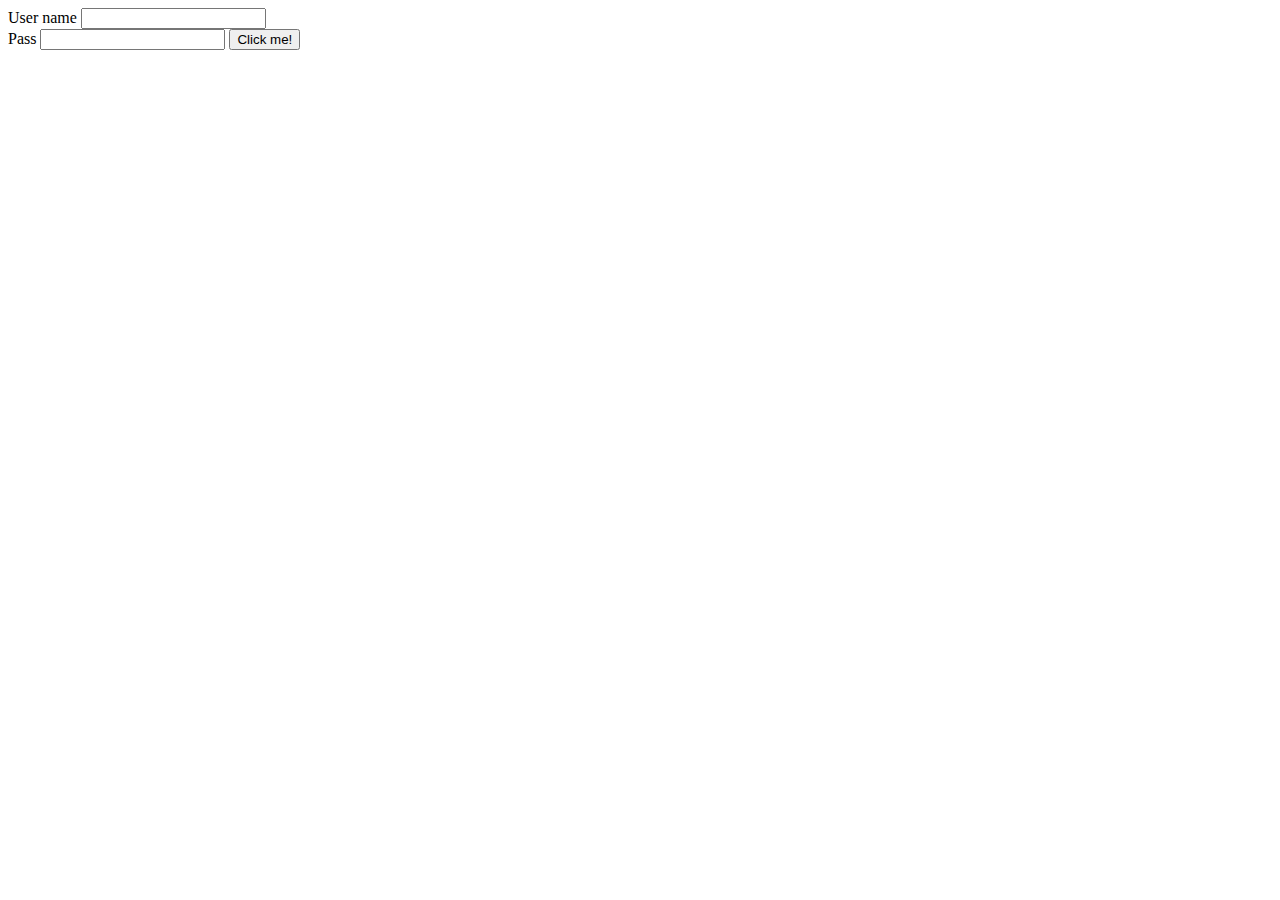
<file: WebSiteForm/Regis.html>
﻿<!DOCTYPE html>
<html>
<head>
    <meta charset="utf-8" />
    <title></title>
    <script src="https://code.jquery.com/jquery-3.3.1.min.js"
            integrity="sha256-FgpCb/KJQlLNfOu91ta32o/NMZxltwRo8QtmkMRdAu8="
            crossorigin="anonymous">

    </script>
</head>
<body>

    <script>
        function GetResult() {
            var username = $("#name");
            var pass = $("#pass");
            $.post("/Registration/GetData.aspx", { "TenDN": username, "MatKhau": pass }, function (data) {
                $("#result").html(data);
            });
        }
    </script>
    <label>User name</label>
    <input value="" id="name" />
    <br />
    <label>Pass</label>
    <input value="" id="pass" />
    <button value="Click me!" onclick="GetResult()">Click me!</button>
    <div id="result">
    </div>


</body>
</html>
</file>
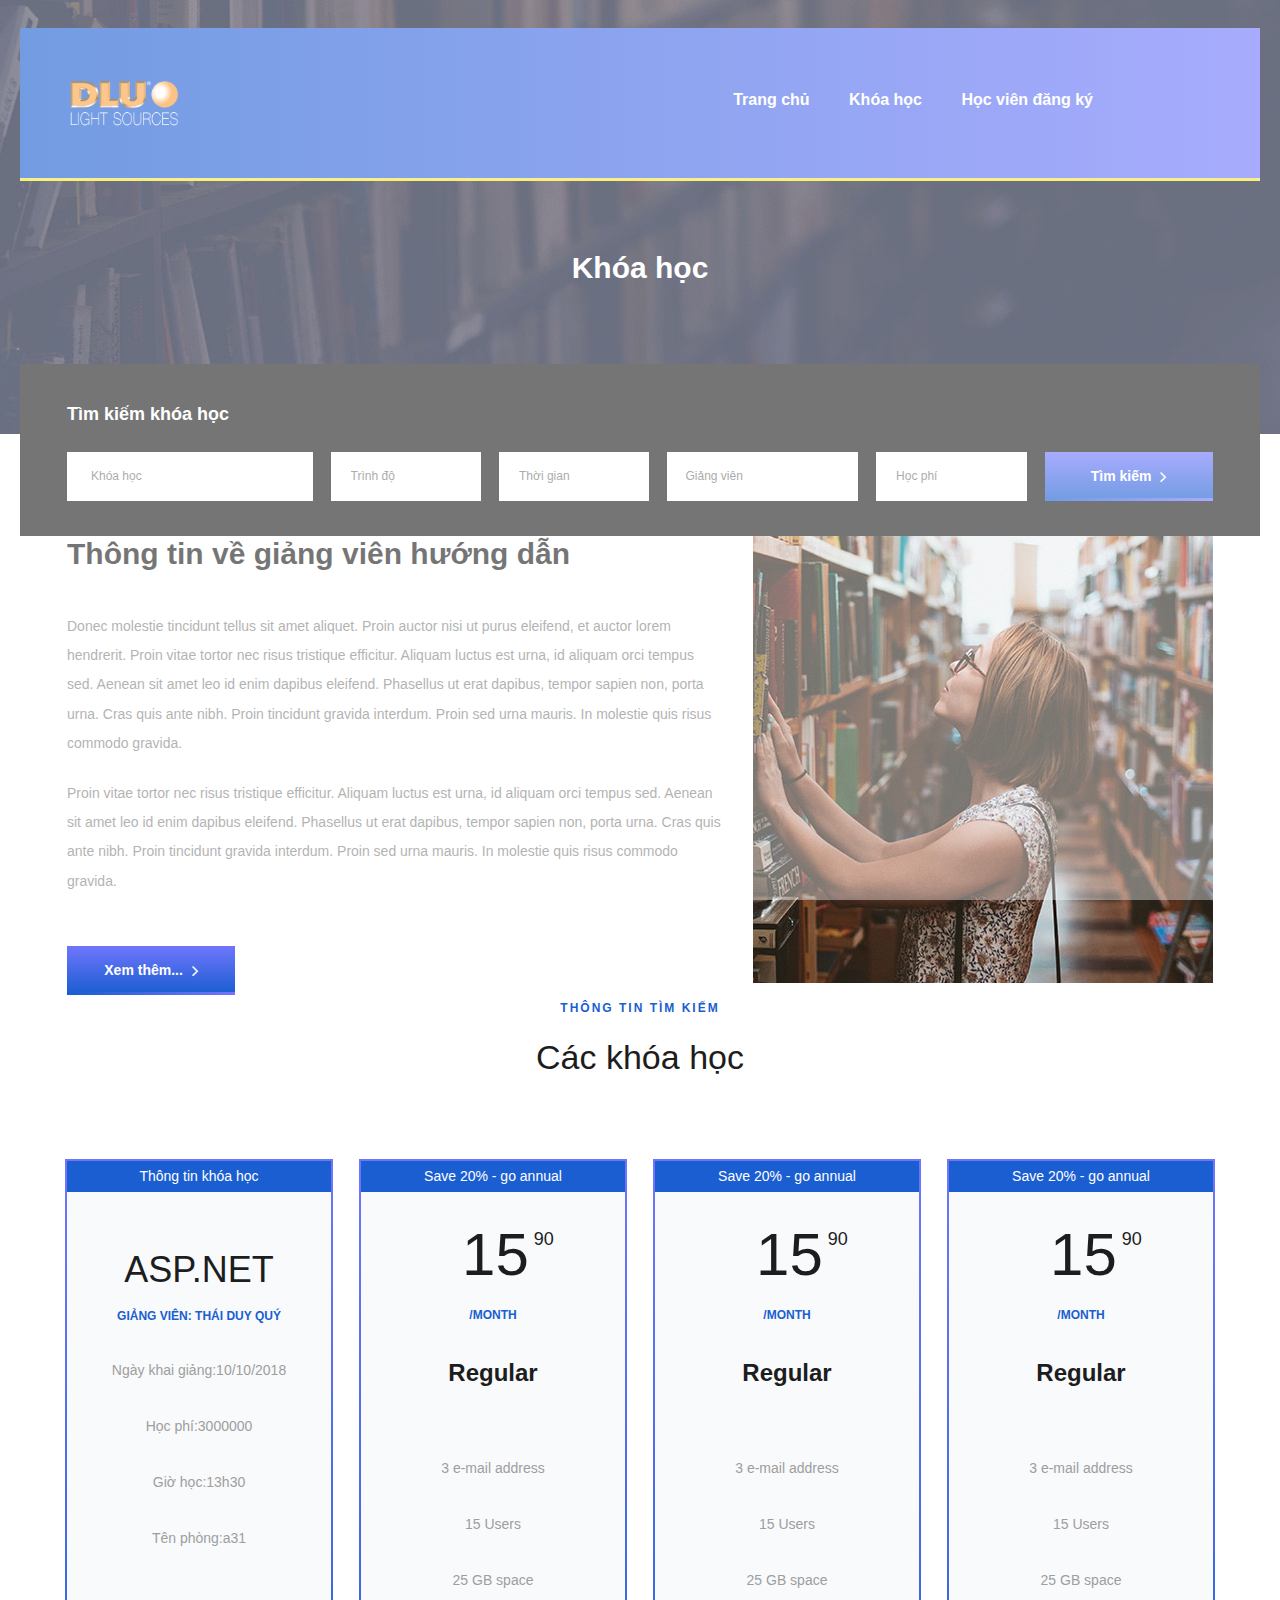
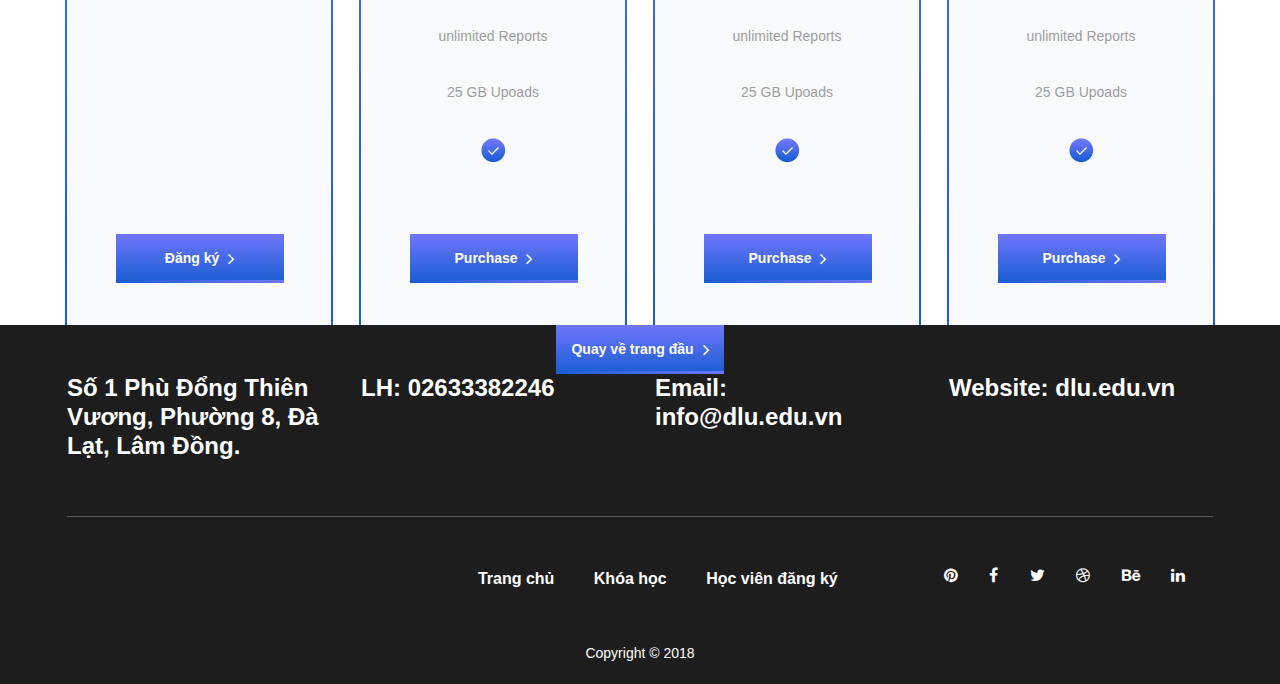
<file: WebSiteForm/Course/about.html>
﻿<!DOCTYPE html>
<html lang="en">
<head>
	<title>Đăng ký khóa học</title>
	<meta charset="UTF-8">
	<meta name="description" content="Academica Learning Page Template">
	<meta name="keywords" content="academica, unica, creative, html">
	<meta name="viewport" content="width=device-width, initial-scale=1.0">
	<!-- Favicon -->   
	<link href="img/favicon.ico" rel="shortcut icon"/>

	<!-- Google Fonts -->
	<link href="https://fonts.googleapis.com/css?family=Raleway:400,400i,500,500i,600,600i,700,700i,800" rel="stylesheet">

	<!-- Stylesheets -->
	<link rel="stylesheet" href="css/bootstrap.min.css"/>
	<link rel="stylesheet" href="css/font-awesome.min.css"/>
	<link rel="stylesheet" href="css/flaticon.css"/>
	<link rel="stylesheet" href="css/owl.carousel.css"/>
	<link rel="stylesheet" href="css/style.css"/>


	<!--[if lt IE 9]>
	  <script src="https://oss.maxcdn.com/html5shiv/3.7.2/html5shiv.min.js"></script>
	  <script src="https://oss.maxcdn.com/respond/1.4.2/respond.min.js"></script>
	<![endif]-->

</head>
<body>
	<!-- Page Preloder -->
	<div id="preloder">
		<div class="loader"></div>
	</div>
	
	<!-- Header section -->
	<header class="header-section">
		<div class="header-warp">
			<div class="container">
				<a href="#" class="site-logo">
					<img style="max-width:10%" src="img/logodlu.png" alt="">
				</a>
				<div class="user-panel">
					<!--<a href="#">Login</a><span>/</span><a href="">Register</a>-->
				</div>
				<div class="nav-switch">
					<i class="fa fa-bars"></i>
				</div>
				<ul class="main-menu">
					<li><a href="index.html">Trang chủ</a></li>
					<li><a href="about.html">Khóa học</a></li>
					<li><a href="courses.html">Học viên đăng ký</a></li>
					<!--<li><a href="blog.html">News</a></li>
					<li><a href="contact.html">Contact</a></li>-->
				</ul>
			</div>
		</div>
	</header>
	<!-- Header section end -->


	<!-- Page top section -->
	<section class="page-top-section set-bg" data-setbg="img/page-top-bg.jpg">
		<div class="container text-white">
			<h3>Khóa học</h3>
		</div>
	</section>
	<!--  Page top end -->


	<!-- Search section -->
	<section class="multi-search-section">
		<div class="msf-warp">
			<div class="container">
				<h5>Tìm kiếm khóa học</h5>
				<form class="multi-search-form">
					<input type="text" placeholder="Khóa học">
					<input type="text" placeholder="Trình độ">
					<input type="text" placeholder="Thời gian">
					<input type="text" placeholder="Giảng viên">
					<input type="text" placeholder="Học phí">
					<button class="site-btn">Tìm kiếm <i class="fa fa-angle-right"></i></button>
				</form>
			</div>
		</div>
	</section>
	<!-- Search section end -->


	<!-- About section -->
	<section class="about-section spad">
		<div class="container">
			<div class="row">
				<div class="col-lg-7 about-text">
					<h3>Thông tin về giảng viên hướng dẫn</h3>
					<p>Donec molestie tincidunt tellus sit amet aliquet. Proin auctor nisi ut purus eleifend, et auctor lorem hendrerit. Proin vitae tortor nec risus tristique efficitur. Aliquam luctus est urna, id aliquam orci tempus sed. Aenean sit amet leo id enim dapibus eleifend. Phasellus ut erat dapibus, tempor sapien non, porta urna. Cras quis ante nibh. Proin tincidunt gravida interdum. Proin sed urna mauris. In molestie quis risus commodo gravida.</p> 
					<p>Proin vitae tortor nec risus tristique efficitur. Aliquam luctus est urna, id aliquam orci tempus sed. Aenean sit amet leo id enim dapibus eleifend. Phasellus ut erat dapibus, tempor sapien non, porta urna. Cras quis ante nibh. Proin tincidunt gravida interdum. Proin sed urna mauris. In molestie quis risus commodo gravida. </p>
					<a href="#" class="site-btn">Xem thêm... <i class="fa fa-angle-right"></i></a>
				</div>
				<div class="col-lg-5">
					<figure class="pt-lg-0 pt-5">
						<img src="img/about.jpg" alt="">
					</figure>
				</div>
			</div>
		</div>
	</section>
	<!-- About section end -->


	<!-- Progress section -->
	<!--<section class="Progress-section spad set-bg" data-setbg="img/progress-bg.jpg">
		<div class="container">
			<div class="row text-white">
				<div class="col-lg-3 col-md-6 cp-item">
					<div class="circle-progress" data-cpid="id-1" data-cpvalue="75"></div>
					<h3>New Students</h3>
					<p>Etiam nec odio vestibulum est.</p>
				</div>
				<div class="col-lg-3 col-md-6 cp-item">
					<div class="circle-progress" data-cpid="id-2" data-cpvalue="83"></div>
					<h3>NEw Teachers</h3>
					<p>Odio vestibulum est mattis.</p>
				</div>
				<div class="col-lg-3 col-md-6 cp-item">
					<div class="circle-progress" data-cpid="id-3" data-cpvalue="25"></div>
					<h3>Creativity</h3>
					<p>Vestibulum est mattis effic.</p>
				</div>
				<div class="col-lg-3 col-md-6 cp-item">
					<div class="circle-progress" data-cpid="id-4" data-cpvalue="95"></div>
					<h3>Prestige</h3>
					<p>Vestibulum est mattis effic.</p>
				</div>
			</div>
		</div>
	</section>-->
	<!-- Progress section end -->


	<!-- Pricing section -->
	<section class="pricing-section spad">
		<div class="container">
			<div class="sec-title text-center">
				<span>Thông tin tìm kiếm</span>
				<h2>Các khóa học</h2>
			</div>
			<!-- pricing switch -->
			<div class="pricing-switch-warp">
				<!--<div class="pricing-switch">
					<div class="ps-month">Không miễn giảm học phí</div>
					<div class="main-switch"></div>
					<div class="ps-annual">Miễn giảm học phí</div>
				</div>-->
			</div>
			<!-- Monthly pricing charts -->
			<div class="mp-chart">
				<div class="row">
					<!--<div class="col-lg-3 col-md-6">
		<div class="pricing-chart">
			<h2>Free</h2>
			<span>Forever</span>
			<h4>Begginer</h4>
			<ul>
				<li>1 e-mail address</li>
				<li>10 Users</li>
				<li>25 GB space</li>
				<li>unlimited Reports</li>
				<li>25 GB Upoads</li>
			</ul>
			<a href="#" class="site-btn">Purchase <i class="fa fa-angle-right"></i></a>
		</div>
	</div>-->
					<div class="col-lg-3 col-md-6">
						<div class="pricing-chart pc-populer">
							<div class="offer-info">Thông tin khóa học</div>
							<h2>ASP.Net</h2>
							<span>Giảng viên: Thái Duy Quý</span>
							<!--<h4>Regular</h4>-->
							<ul>
								<li>Ngày khai giảng:10/10/2018</li>
								<li>Học phí:3000000</li>
								<li>Giờ học:13h30</li>
								<li>Tên phòng:a31</li>
								<li></li>
								<li>
									<!--<img src="img/icons/check.png" alt="">-->
								</li>
							</ul>
							<a href="#" class="site-btn">Đăng ký <i class="fa fa-angle-right"></i></a>
						</div>
					</div>
					<div class="col-lg-3 col-md-6">
						<div class="pricing-chart pc-populer">
							<div class="offer-info">Save 20% - go annual</div>
							<h3>15<sup>90</sup></h3>
							<span>/month</span>
							<h4>Regular</h4>
							<ul>
								<li>3 e-mail address</li>
								<li>15 Users</li>
								<li>25 GB space</li>
								<li>unlimited Reports</li>
								<li>25 GB Upoads</li>
								<li>
									<img src="img/icons/check.png" alt="">
								</li>
							</ul>
							<a href="#" class="site-btn">Purchase <i class="fa fa-angle-right"></i></a>
						</div>
					</div>
					<div class="col-lg-3 col-md-6">
						<div class="pricing-chart pc-populer">
							<div class="offer-info">Save 20% - go annual</div>
							<h3>15<sup>90</sup></h3>
							<span>/month</span>
							<h4>Regular</h4>
							<ul>
								<li>3 e-mail address</li>
								<li>15 Users</li>
								<li>25 GB space</li>
								<li>unlimited Reports</li>
								<li>25 GB Upoads</li>
								<li>
									<img src="img/icons/check.png" alt="">
								</li>
							</ul>
							<a href="#" class="site-btn">Purchase <i class="fa fa-angle-right"></i></a>
						</div>
					</div>
					<div class="col-lg-3 col-md-6">
						<div class="pricing-chart pc-populer">
							<div class="offer-info">Save 20% - go annual</div>
							<h3>15<sup>90</sup></h3>
							<span>/month</span>
							<h4>Regular</h4>
							<ul>
								<li>3 e-mail address</li>
								<li>15 Users</li>
								<li>25 GB space</li>
								<li>unlimited Reports</li>
								<li>25 GB Upoads</li>
								<li>
									<img src="img/icons/check.png" alt="">
								</li>
							</ul>
							<a href="#" class="site-btn">Purchase <i class="fa fa-angle-right"></i></a>
						</div>
					</div>

				</div>
			</div>
			<!-- Annual pricing charts -->
		</div>
	</section>
	<!-- Pricing section end -->


	<!-- Footer section -->
	<footer class="footer-section spad pb-0">
		<div class="container">
			<div class="text-center">
				<a href="#" class="site-btn">Quay về trang đầu <i class="fa fa-angle-right"></i></a>
			</div>
			<div class="row text-white spad">
				<div class="col-lg-3 col-sm-6 footer-widget">
					<h4>Số 1 Phù Đổng Thiên Vương, Phường 8, Đà Lạt, Lâm Đồng.</h4>
					
				</div>
				<div class="col-lg-3 col-sm-6 footer-widget">
					<h4>LH: 02633382246</h4>
					
				</div>

				<div class="col-lg-3 col-sm-6 footer-widget">
					<h4>Email: info@dlu.edu.vn</h4>
					
				</div>
				<div class="col-lg-3 col-sm-6 footer-widget">
					<h4>Website: dlu.edu.vn</h4>
					
				</div>
			</div>
			<div class="footer-bottom">

				<div class="social">
					<a href=""><i class="fa fa-pinterest"></i></a>
					<a href=""><i class="fa fa-facebook"></i></a>
					<a href=""><i class="fa fa-twitter"></i></a>
					<a href=""><i class="fa fa-dribbble"></i></a>
					<a href=""><i class="fa fa-behance"></i></a>
					<a href=""><i class="fa fa-linkedin"></i></a>
					<a href=""></a>
				</div>
				<ul class="footer-menu">
					<li><a href="#">Trang chủ</a></li>
					<li><a href="#">Khóa học</a></li>
					<li><a href="#">Học viên đăng ký</a></li>
					
				</ul>
				
			</div>

			<div class="row">
				<div class="col-12">
					<p class="text-white  text-center">
						<!-- Link back to Colorlib can't be removed. Template is licensed under CC BY 3.0. -->
						Copyright &copy; 2018
					
						<!-- Link back to Colorlib can't be removed. Template is licensed under CC BY 3.0. -->
					</p>
				</div>

			</div>
		</div>



	</footer>
	<!-- Footer section end -->


	<!--====== Javascripts & Jquery ======-->
	<script src="js/jquery-3.2.1.min.js"></script>
	<script src="js/bootstrap.min.js"></script>
	<script src="js/owl.carousel.min.js"></script>
	<script src="js/circle-progress.min.js"></script>
	<script src="js/main.js"></script>


</body>
</html>
</file>
<file: WebSiteForm/Course/css/flaticon.css>
/*
  	Flaticon icon font: Flaticon
  	Creation date: 08/02/2017 09:36
  	*/

@font-face {
  font-family: "Flaticon";
  src: url("../icon-fonts/Flaticon.eot");
  src: url("../icon-fonts/Flaticon.eot?#iefix") format("embedded-opentype"),
       url("../icon-fonts/Flaticon.woff") format("woff"),
       url("../icon-fonts/Flaticon.ttf") format("truetype"),
       url("../icon-fonts/Flaticon.svg#Flaticon") format("svg");
  font-weight: normal;
  font-style: normal;
}

@media screen and (-webkit-min-device-pixel-ratio:0) {
  @font-face {
    font-family: "Flaticon";
    src: url("./Flaticon.svg#Flaticon") format("svg");
  }
}

[class^="flaticon-"]:before, [class*=" flaticon-"]:before,
[class^="flaticon-"]:after, [class*=" flaticon-"]:after {   
  font-family: Flaticon;
  font-style: normal;
}

.flaticon-apple:before { content: "\f100"; }
.flaticon-audio:before { content: "\f101"; }
.flaticon-audiobook:before { content: "\f102"; }
.flaticon-audiobook-1:before { content: "\f103"; }
.flaticon-book:before { content: "\f104"; }
.flaticon-bookmark:before { content: "\f105"; }
.flaticon-browser:before { content: "\f106"; }
.flaticon-browser-1:before { content: "\f107"; }
.flaticon-browser-2:before { content: "\f108"; }
.flaticon-calculator:before { content: "\f109"; }
.flaticon-certificate:before { content: "\f10a"; }
.flaticon-chat:before { content: "\f10b"; }
.flaticon-chemistry:before { content: "\f10c"; }
.flaticon-chip:before { content: "\f10d"; }
.flaticon-cloud:before { content: "\f10e"; }
.flaticon-cloud-computing:before { content: "\f10f"; }
.flaticon-code:before { content: "\f110"; }
.flaticon-crm:before { content: "\f111"; }
.flaticon-design:before { content: "\f112"; }
.flaticon-desk:before { content: "\f113"; }
.flaticon-desktop:before { content: "\f114"; }
.flaticon-doc:before { content: "\f115"; }
.flaticon-document:before { content: "\f116"; }
.flaticon-earth-globe:before { content: "\f117"; }
.flaticon-ebook:before { content: "\f118"; }
.flaticon-ebook-1:before { content: "\f119"; }
.flaticon-ebook-2:before { content: "\f11a"; }
.flaticon-ebook-3:before { content: "\f11b"; }
.flaticon-ereader:before { content: "\f11c"; }
.flaticon-exam:before { content: "\f11d"; }
.flaticon-folder:before { content: "\f11e"; }
.flaticon-folder-1:before { content: "\f11f"; }
.flaticon-geography:before { content: "\f120"; }
.flaticon-google-glasses:before { content: "\f121"; }
.flaticon-homework:before { content: "\f122"; }
.flaticon-idea:before { content: "\f123"; }
.flaticon-image:before { content: "\f124"; }
.flaticon-information:before { content: "\f125"; }
.flaticon-keyboard:before { content: "\f126"; }
.flaticon-laptop:before { content: "\f127"; }
.flaticon-learning:before { content: "\f128"; }
.flaticon-learning-1:before { content: "\f129"; }
.flaticon-learning-2:before { content: "\f12a"; }
.flaticon-lecture:before { content: "\f12b"; }
.flaticon-library:before { content: "\f12c"; }
.flaticon-listening:before { content: "\f12d"; }
.flaticon-login:before { content: "\f12e"; }
.flaticon-medal:before { content: "\f12f"; }
.flaticon-mkv:before { content: "\f130"; }
.flaticon-mortarboard:before { content: "\f131"; }
.flaticon-mouse:before { content: "\f132"; }
.flaticon-mp3:before { content: "\f133"; }
.flaticon-notes:before { content: "\f134"; }
.flaticon-open-book:before { content: "\f135"; }
.flaticon-pdf:before { content: "\f136"; }
.flaticon-pendrive:before { content: "\f137"; }
.flaticon-placeholder:before { content: "\f138"; }
.flaticon-professor:before { content: "\f139"; }
.flaticon-projector:before { content: "\f13a"; }
.flaticon-question:before { content: "\f13b"; }
.flaticon-question-1:before { content: "\f13c"; }
.flaticon-questions:before { content: "\f13d"; }
.flaticon-record:before { content: "\f13e"; }
.flaticon-science-book:before { content: "\f13f"; }
.flaticon-search:before { content: "\f140"; }
.flaticon-search-1:before { content: "\f141"; }
.flaticon-search-engine:before { content: "\f142"; }
.flaticon-shopping-cart:before { content: "\f143"; }
.flaticon-smartphone:before { content: "\f144"; }
.flaticon-smartphone-1:before { content: "\f145"; }
.flaticon-smartphone-2:before { content: "\f146"; }
.flaticon-smartphone-3:before { content: "\f147"; }
.flaticon-statistics:before { content: "\f148"; }
.flaticon-student:before { content: "\f149"; }
.flaticon-student-1:before { content: "\f14a"; }
.flaticon-student-2:before { content: "\f14b"; }
.flaticon-student-3:before { content: "\f14c"; }
.flaticon-tablet:before { content: "\f14d"; }
.flaticon-test:before { content: "\f14e"; }
.flaticon-test-1:before { content: "\f14f"; }
.flaticon-test-2:before { content: "\f150"; }
.flaticon-test-3:before { content: "\f151"; }
.flaticon-touchscreen:before { content: "\f152"; }
.flaticon-translator:before { content: "\f153"; }
.flaticon-tutorial:before { content: "\f154"; }
.flaticon-txt:before { content: "\f155"; }
.flaticon-university:before { content: "\f156"; }
.flaticon-university-1:before { content: "\f157"; }
.flaticon-verification:before { content: "\f158"; }
.flaticon-video-call:before { content: "\f159"; }
.flaticon-video-player:before { content: "\f15a"; }
.flaticon-video-player-1:before { content: "\f15b"; }
.flaticon-video-player-2:before { content: "\f15c"; }
.flaticon-video-player-3:before { content: "\f15d"; }
.flaticon-video-player-4:before { content: "\f15e"; }
.flaticon-vocabulary:before { content: "\f15f"; }
.flaticon-webcam:before { content: "\f160"; }
.flaticon-wikipedia:before { content: "\f161"; }
.flaticon-wikipedia-1:before { content: "\f162"; }
.flaticon-xls:before { content: "\f163"; }
</file>
<file: WebSiteForm/Course/css/style.css>
/* =================================
------------------------------------
  Academica - Learning Page Template
  Version: 1.0
 ------------------------------------ 
 ====================================*/


/*----------------------------------------*/
/* Template default CSS
/*----------------------------------------*/

html,
body {
	height: 100%;

	-webkit-font-smoothing: antialiased;
	font-smoothing: antialiased;
}

h1,
h2,
h3,
h4,
h5,
h6 {
	margin: 0;
	font-weight: 600;
	color: #1d1d1d;
}

h1 {
	font-size: 70px;
}

h2 {
	font-size: 34px;
}

h3 {
	font-size: 30px;
}

h4 {
	font-size: 24px;
}

h5 {
	font-size: 20px;
}

h6 {
	font-size: 14px;
}

p {
	font-size: 14px;
	color: #838383;
	line-height: 2.1;
}

img {
	max-width: 100%;
}

input:focus,
select:focus,
button:focus,
textarea:focus {
	outline: none;
}

a:hover,
a:focus {
	text-decoration: none;
	outline: none;
}

ul,
ol {
	padding: 0;
	margin: 0;
}

/*---------------------
	Helper CSS
-----------------------*/

.sec-title {
	margin-bottom: 84px;
}

.sec-title span {
	font-size: 12px;
	text-transform: uppercase;
	font-weight: 700;
	display: block;
	margin-bottom: 20px;
	color: #1a5ed1;
	letter-spacing: 2px;
}

.sec-title h2 {
	font-weight: 500;
}

.sec-title.sec-style-2 span {
	color: #f3e830;
}

.set-bg {
	background-repeat: no-repeat;
	background-size: cover;
	background-position: top center;
}

/*.spad {
	padding-top: 90px;
	padding-bottom: 90px;
}*/

.text-white h1,
.text-white h2,
.text-white h3,
.text-white h4,
.text-white h5,
.text-white h6,
.text-white p,
.text-white span,
.text-white li,
.text-white a {
	color: #fff;
}

.main-gradient,
.site-btn:after,
.accordion-area .panel-header .panel-link.active,
.tab-element .nav-tabs .nav-link.active,
.header-warp,
.service-item .si-icon,
.review-slider .rs-item .quota,
.course-item .course-preview .price,
.course-item .seller-info {
	background: #185dd0;
	/* Old browsers */
	/* FF3.6-15 */
	/* Chrome10-25,Safari5.1-6 */
	background: -webkit-gradient(linear, left top, right top, from(#185dd0), to(#7076fc));
	background: -o-linear-gradient(left, #185dd0 0%, #7076fc 100%);
	background: linear-gradient(to right, #185dd0 0%, #7076fc 100%);
	/* W3C, IE10+, FF16+, Chrome26+, Opera12+, Safari7+ */
	filter: progid:DXImageTransform.Microsoft.gradient( startColorstr='#185dd0', endColorstr='#7076fc', GradientType=1);
	/* IE6-9 */
}

.main-gradient-2,
.site-btn,
.pricing-switch .main-switch,
.pricing-chart.pc-populer:after,
.blog-item .blog-date,
.widget .search-form {
	background: #7076fc;
	/* Old browsers */
	/* FF3.6-15 */
	/* Chrome10-25,Safari5.1-6 */
	background: -webkit-gradient(linear, left top, left bottom, from(#7076fc), to(#185dd0));
	background: -o-linear-gradient(top, #7076fc 0%, #185dd0 100%);
	background: linear-gradient(to bottom, #7076fc 0%, #185dd0 100%);
	/* W3C, IE10+, FF16+, Chrome26+, Opera12+, Safari7+ */
	filter: progid:DXImageTransform.Microsoft.gradient( startColorstr='#7076fc', endColorstr='#185dd0', GradientType=0);
	/* IE6-9 */
}

/*---------------------
	Commom elements
-----------------------*/

/* buttons */

.site-btn {
	display: inline-block;
	min-width: 168px;
	text-align: center;
	border: none;
	padding: 14px 5px;
	font-weight: 600;
	font-size: 14px;
	position: relative;
	color: #fff;
	cursor: pointer;
}

.site-btn:hover {
	color: #fff;
}

.site-btn:after {
	position: absolute;
	content: "";
	width: 100%;
	height: 3px;
	left: 0;
	bottom: 0;
}

.site-btn i {
	font-size: 18px;
	position: relative;
	top: 2px;
	margin-left: 5px;
}

.site-btn.btn-2:after,
.site-btn.btn-3:after,
.site-btn.btn-4:after {
	display: none;
}

.site-btn.btn-3 {
	background: #1a5ed1;
}

.site-btn.btn-4 {
	background: #1d1d1d;
}

/* Accordion */

.accordion-area .panel {
	margin-bottom: 18px;
}

.accordion-area .panel-link:after {
	content: "+";
	position: absolute;
	font-size: 18px;
	font-weight: 700;
	right: 25px;
	top: 50%;
	color: #000;
	line-height: 16px;
	margin-top: -8px;
	margin-left: -4px;
}

.accordion-area .panel-header .panel-link.active {
	color: #fff;
}

.accordion-area .panel-header .panel-link.collapsed {
	background: #f8fafc;
	color: #1d1d1d;
}

.accordion-area .panel-header .panel-link.collapsed:after {
	content: "+";
	color: #1d1d1d;
}

.accordion-area .panel-link.active:after {
	content: "-";
	margin-top: -10px;
	color: #fff;
}

.accordion-area .panel-link {
	text-align: left;
	background-color: transparent;
	border: none;
	position: relative;
	width: 100%;
	padding: 15px 40px;
	padding-left: 30px;
	font-size: 16px;
	letter-spacing: 1px;
	font-weight: 700;
	background: #f8fafc;
	color: #1d1d1d;
}

.accordion-area .panel-body p {
	font-size: 14px;
	margin-bottom: 0;
	padding-top: 20px;
}

.accordion-area .panel-body {
	padding: 0 5px;
}

/* tab */

.tab-element .nav-tabs {
	border-bottom: none;
}

.tab-element .nav-tabs .nav-link {
	border-radius: 0;
	font-size: 16px;
	font-weight: 700;
	margin-bottom: 10px;
	color: #1d1d1d;
	border: none;
	padding: 17px 23px;
	margin-right: 20px;
	background: #f8fafc;
}

.tab-element .nav-tabs .nav-item:last-child .nav-link {
	margin-right: 0;
}

.tab-element .nav-tabs .nav-link.active {
	color: #fff;
}

.tab-element .nav-tabs .nav-link:focus,
.tab-element .nav-tabs .nav-link:hover {
	border: none;
}

.tab-element .tab-pane p {
	padding-top: 35px;
}

/* Preloder */

#preloder {
	position: fixed;
	width: 100%;
	height: 100%;
	top: 0;
	left: 0;
	z-index: 999999;
	background: #fff;
}

.loader {
	width: 40px;
	height: 40px;
	position: absolute;
	top: 50%;
	left: 50%;
	margin-top: -13px;
	margin-left: -13px;
	border-radius: 60px;
	animation: loader 0.8s linear infinite;
	-webkit-animation: loader 0.8s linear infinite;
}

@keyframes loader {
	0% {
		-webkit-transform: rotate(0deg);
		transform: rotate(0deg);
		border: 4px solid #f44336;
		border-left-color: transparent;
	}
	50% {
		-webkit-transform: rotate(180deg);
		transform: rotate(180deg);
		border: 4px solid #673ab7;
		border-left-color: transparent;
	}
	100% {
		-webkit-transform: rotate(360deg);
		transform: rotate(360deg);
		border: 4px solid #f44336;
		border-left-color: transparent;
	}
}

@-webkit-keyframes loader {
	0% {
		-webkit-transform: rotate(0deg);
		border: 4px solid #f44336;
		border-left-color: transparent;
	}
	50% {
		-webkit-transform: rotate(180deg);
		border: 4px solid #673ab7;
		border-left-color: transparent;
	}
	100% {
		-webkit-transform: rotate(360deg);
		border: 4px solid #f44336;
		border-left-color: transparent;
	}
}

/*------------------
  Header section
---------------------*/

.header-section {
	position: absolute;
	width: 100%;
	left: 0;
	z-index: 99;
	top: 28px;
}

.header-warp {
	width: 1240px;
	margin: 0 auto;
	overflow: overlay;
	padding: 50px 0;
	border-bottom: 3px solid #f3e830;
}

.user-panel {
	float: right;
	color: #fff;
	font-weight: 600;
	font-size: 16px;
	margin-left: 120px;
	padding: 10px 0;
}

.user-panel a {
	color: #fff;
}

.user-panel a:hover {
	color: #f3e830;
}

.user-panel span {
	margin: 0 6px;
}

.nav-switch {
	display: none;
}

.nav-switch:hover {
	background: #1a5ed1;
	color: #f3e830;
}

.main-menu {
	float: right;
	list-style: none;
}

.main-menu li {
	display: inline;
}

.main-menu li a {
	display: inline-block;
	color: #fff;
	font-weight: 600;
	font-size: 16px;
	margin-left: 35px;
	padding: 10px 0;
}

.main-menu li a:hover {
	color: #f3e830;
}

/*------------------
  Hero section
---------------------*/

.hero-section {
	height: 872px;
}

.hero-text {
	padding-top: 330px;
	padding-right: 50px;
}

.hero-text h2 {
	font-size: 72px;
	margin-bottom: 15px;
}

.hero-text p {
	font-size: 16px;
	font-weight: 600;
	line-height: 2;
	margin-bottom: 20px;
}

.hero-text .site-btn {
	margin-top: 50px;
	float: left;
	clear: both;
}

.hero-author .hero-author-pic {
	width: 44px;
	height: 44px;
	border-radius: 50%;
	float: left;
}

.hero-author h5 {
	font-size: 14px;
	margin-left: 55px;
	padding-top: 20px;
}

.hero-author h5 span {
	color: #f3e830;
}

/*------------------
  Filter search
---------------------*/

.multi-search-section {
	position: relative;
	margin-top: -70px;
}

.msf-warp {
	width: 1240px;
	margin: 0 auto;
	overflow: overlay;
	background: #1d1d1d;
	padding-top: 40px;
	padding-bottom: 35px;
}

.msf-warp h5 {
	font-size: 18px;
	color: #fff;
	margin-bottom: 26px;
}

.multi-search-form input {
	font-size: 12px;
	height: 49px;
	padding-right: 5px;
	float: left;
	border: none;
	margin-right: 18px;
}

.multi-search-form input:nth-child(1) {
	width: calc(23% - 18px);
	padding-left: 24px;
}

.multi-search-form input:nth-child(2) {
	width: calc(14.7% - 18px);
	padding-left: 20px;
}

.multi-search-form input:nth-child(3) {
	width: calc(14.7% - 18px);
	padding-left: 20px;
}

.multi-search-form input:nth-child(4) {
	width: calc(18.2% - 18px);
	padding-left: 18px;
}

.multi-search-form input:nth-child(5) {
	width: calc(14.7% - 18px);
	padding-left: 20px;
}

/*------------------
  Services section
---------------------*/

.services-section .container {
	margin-bottom: -60px;
}

.service-item {
	margin-bottom: 60px;
}

.service-item .si-icon {
	width: 68px;
	height: 68px;
	float: left;
	display: table;
	text-align: center;
	position: relative;
}

.service-item .si-icon:after {
	position: absolute;
	content: "";
	height: 100%;
	width: 0;
	right: 0;
	top: 0;
	background: #1a5ed1;
	z-index: 1;
	-webkit-transition: all 0.3s;
	-o-transition: all 0.3s;
	transition: all 0.3s;
}

.service-item .si-icon i {
	color: #fff;
	display: table-cell;
	vertical-align: middle;
	font-size: 40px;
	position: relative;
	z-index: 2;
}

.service-item .si-content {
	padding-left: 95px;
}

.service-item .si-content h5 {
	font-weight: 700;
	margin-bottom: 15px;
}

.service-item .si-content p {
	margin-bottom: 0;
}

.service-item:hover .si-icon:after {
	width: 100%;
	left: 0;
}

.service-item:hover .si-icon i {
	color: #f3e830;
}

/*------------------
  Review section
---------------------*/

.review-section {
	padding-top: 120px;
}

.review-slider .rs-item {
	text-align: center;
	padding: 0px 30px;
}

.review-slider .rs-item .quota {
	width: 44px;
	height: 44px;
	color: #fff;
	font-size: 30px;
	padding-top: 8px;
	margin: 0 auto 15px;
}

.review-slider .rs-item h5 {
	margin-bottom: 35px;
	font-weight: 500;
}

.review-slider .rs-item p {
	font-weight: 500;
	margin-bottom: 50px;
}

.review-slider .rs-item .review-avator {
	width: 53px;
	height: 53px;
	border-radius: 50%;
	margin: 0 auto 15px;
}

.review-slider .rs-item h6 {
	font-size: 15px;
	font-weight: 500;
}

.review-slider .rs-item h6 span {
	color: #f3e830;
}

/*------------------
  Courses section
---------------------*/

.course-slider {
	-webkit-box-shadow: 0px 17px 40px 24px rgba(50, 50, 50, 0.1);
	        box-shadow: 0px 17px 40px 24px rgba(50, 50, 50, 0.1);
}

.course-slider .owl-dots {
	text-align: center;
	position: absolute;
	width: 100%;
	bottom: -80px;
}

.course-slider .owl-dots .owl-dot {
	display: inline-block;
	width: 9px;
	height: 9px;
	border-radius: 15px;
	background: #cecece;
	margin: 0 4px;
}

.course-slider .owl-dots .owl-dot.active {
	background: #1a5ed1;
}

.courses-page .course-item {
	margin-bottom: 77px;
}

.course-item {
	-webkit-box-shadow: 0px 0 40px 24px rgba(50, 50, 50, 0.1);
	        box-shadow: 0px 0 40px 24px rgba(50, 50, 50, 0.1);
}

.course-item .course-preview {
	position: relative;
	margin: 0;
}

.course-item .course-preview img {
	min-width: 100%;
}

.course-item .course-preview .price {
	position: absolute;
	top: 25px;
	left: 0;
	font-size: 18px;
	font-weight: 600;
	padding: 7px 28px 7px 18px;
	color: #fff;
	-webkit-clip-path: polygon(100% 0%, 85% 49%, 100% 100%, 0 100%, 0 0);
	clip-path: polygon(100% 0%, 85% 49%, 100% 100%, 0 100%, 0 0);
}

.course-item .cc-text {
	padding: 40px 35px 30px;
}

.course-item .cc-text h5 {
	font-size: 18px;
	margin-bottom: 25px;
	line-height: 1.5;
}

.course-item .cc-text span {
	color: #838383;
	font-size: 14px;
	margin-right: 15px;
}

.course-item .cc-text span i {
	font-size: 19px;
	color: #d2d2d2;
	margin-right: 2px;
}

.course-item .rating {
	float: right;
	text-align: right;
}

.course-item .rating i {
	font-size: 12px;
	color: #fbb710;
}

.course-item .rating i.i-fade {
	color: #e0e3e4;
}

.course-item .seller-info {
	padding: 12px 26px;
	overflow: hidden;
}

.course-item .seller-info .seller-pic {
	width: 44px;
	height: 44px;
	border-radius: 50%;
	float: left;
}

.course-item .seller-info h6 {
	color: #fff;
	padding-left: 60px;
	top: 13px;
	position: relative;
	font-weight: 500;
}

.course-item .seller-info h6 span {
	color: #f3e830;
}

.course-item.featured .course-preview {
	height: 456px;
}

.course-item.featured .course-preview .price {
	top: 37px;
}

.course-item.featured h5 {
	font-size: 30px;
}

.course-item.featured .cc-text {
	padding: 40px 30px 30px;
}

.course-item.featured .featur-badges {
	position: absolute;
	width: 175px;
	background: #f3e830;
	color: #000;
	font-size: 14px;
	text-align: center;
	padding: 12.5px 0;
	right: 0;
	top: 37px;
	text-transform: uppercase;
}

.course-item.featured-2 {
	padding: 0 15px;
}

.course-item.featured-2 .course-preview {
	height: 100%;
}

.course-item.featured-2 .cc-text {
	padding: 60px 43px 30px;
}

.course-item.featured-2 p {
	margin-bottom: 48px;
}

/*------------------
  Fact section
---------------------*/

.fact-item figure {
	margin-bottom: 15px;
}

.fact-item h2 {
	font-size: 60px;
}

.fact-item p {
	font-size: 18px;
	font-weight: 600;
	margin-bottom: 0;
}

/*------------------
  Newslatter section
---------------------*/

.newslatter-section {
	padding-top: 160px;
	padding-bottom: 100px;
}

.newslatter-form {
	position: relative;
	margin-top: 15px;
}

.newslatter-form input {
	width: 100%;
	height: 54px;
	padding-right: 177px;
	padding-left: 25px;
	font-size: 12px;
	font-weight: 500;
}

.newslatter-form .site-btn {
	position: absolute;
	right: 0;
	top: 0;
	height: 100%;
	width: 167px;
}

.nl-form-warp p {
	font-size: 12px;
	color: #fff;
	font-style: italic;
	margin-top: 20px;
	margin-bottom: 0;
}

/*------------------
  Footer section
---------------------*/

.footer-section {
	background: #1d1d1d;
	overflow: hidden;
}

.footer-widget h4 {
	margin-bottom: 55px;
}

.footer-widget ul {
	list-style: none;
}

.footer-widget ul li a {
	display: block;
	color: #fff;
	font-size: 14px;
	margin-bottom: 20px;
}

.footer-logo {
	float: left;
}

.footer-menu {
	float: right;
	list-style: none;
}

.footer-menu li {
	display: inline;
}

.footer-menu li a {
	display: inline-block;
	color: #fff;
	font-weight: 600;
	font-size: 16px;
	margin-left: 35px;
	padding: 10px 0;
}

.footer-menu li a:hover {
	color: #f3e830;
}

.footer-bottom {
	padding-top: 40px;
	padding-bottom: 38px;
	border-top: 1px solid #5b5b5b;
	overflow: hidden;
}

.footer-bottom .social {
	float: right;
	margin-left: 80px;
	padding-top: 7px;
}

.footer-bottom .social a {
	color: #fff;
	margin-left: 25px;
	padding: 5px 1px;
}

/*-------------
  Page
----------------
===============*/

.page-top-section {
	padding-top: 250px;
	height: 434px;
	text-align: center;
}

/*------------------
  About section
---------------------*/

.about-text h3 {
	margin-bottom: 40px;
}

.about-text p {
	margin-bottom: 20px;
}

.about-text .site-btn {
	margin-top: 30px;
}

.cp-item {
	text-align: center;
}

.cp-item h3 {
	padding-top: 33px;
	font-size: 16px;
	text-transform: uppercase;
	font-weight: 700;
	margin-bottom: 4px;
}

.cp-item p {
	font-size: 15px;
	margin-bottom: 0;
}

.circle-progress {
	text-align: center;
	position: relative;
}

.circle-progress canvas {
	-webkit-transform: rotate(90deg);
	-ms-transform: rotate(90deg);
	transform: rotate(90deg);
}

.progress-info {
	position: absolute;
	top: 50%;
	width: 100%;
	margin-top: -30px;
}

.progress-info h2 {
	font-size: 48px;
	font-weight: 700;
}

.pricing-switch-warp {
	text-align: center;
}

.pricing-switch {
	margin-bottom: 90px;
	display: inline-block;
}

.pricing-switch .main-switch {
	width: 66px;
	height: 29px;
	border-radius: 66px;
	display: inline-block;
	position: relative;
	margin: 0 14px;
	cursor: pointer;
}

.pricing-switch .main-switch:after {
	position: absolute;
	content: "";
	width: 21px;
	height: 21px;
	background: #fff;
	top: 4px;
	left: 6px;
	border-radius: 25px;
	-webkit-transition: all 0.3s cubic-bezier(0.18, 0.89, 0.32, 1.28) 0s;
	-o-transition: all 0.3s cubic-bezier(0.18, 0.89, 0.32, 1.28) 0s;
	transition: all 0.3s cubic-bezier(0.18, 0.89, 0.32, 1.28) 0s;
}

.pricing-switch .ps-month,
.pricing-switch .ps-annual {
	display: inline-block;
	font-size: 14px;
	text-transform: uppercase;
	font-weight: 700;
	position: relative;
	top: -8px;
}

.pricing-switch .ps-month {
	color: #1a5ed1;
}

.pricing-switch.annual .ps-month {
	color: #0e2040;
}

.pricing-switch.annual .ps-annual {
	color: #1a5ed1;
}

.pricing-switch.annual .main-switch:after {
	left: 39px;
}

.pricing-chart {
	height: 764px;
	background: #f8fafc;
	text-align: center;
	position: relative;
}

.pricing-chart .offer-info {
	position: absolute;
	top: 0;
	width: 100%;
	background: #f3e830;
	color: #1d1d1d;
	font-size: 14px;
	font-weight: 500;
	padding: 5px 0;
}

.pricing-chart h2 {
	text-transform: uppercase;
	font-weight: 400;
	font-size: 36px;
	margin-bottom: 15px;
	padding-top: 87px;
}

.pricing-chart h3 {
	font-size: 60px;
	font-weight: 400;
	padding-left: 25px;
	margin-bottom: 15px;
	padding-top: 58px;
}

.pricing-chart h3 sup {
	font-size: 18px;
	position: relative;
	top: -30px;
	left: 5px;
}

.pricing-chart span {
	font-size: 12px;
	font-weight: 800;
	color: #1a5ed1;
	text-transform: uppercase;
	display: block;
	margin-bottom: 35px;
}

.pricing-chart h4 {
	margin-bottom: 70px;
}

.pricing-chart ul {
	list-style: none;
}

.pricing-chart ul li {
	font-size: 14px;
	color: #9e9e9e;
	margin-bottom: 35px;
}

.pricing-chart ul li img {
	display: block;
	margin: 0 auto 15px;
}

.pricing-chart ul li img:last-child {
	margin-bottom: 0;
}

.pricing-chart ul li:last-child {
	margin-bottom: 0;
}

.pricing-chart .site-btn {
	position: absolute;
	bottom: 42px;
	left: 50%;
	margin-left: -83.5px;
}

.pricing-chart.pc-populer {
	position: relative;
}

.pricing-chart.pc-populer .offer-info {
	background: #1a5ed1;
	color: #fff;
}

.pricing-chart.pc-populer:after {
	position: absolute;
	content: "";
	width: calc(100% + 4px);
	height: calc(100% + 4px);
	top: -2px;
	left: -2px;
	z-index: -1;
}

.ap-chart {
	display: none;
}

/*------------------
  Blog section
---------------------*/

.blog-item {
	margin-bottom: 30px;
}

.blog-item .blog-thumb {
	height: 457px;
	overflow: hidden;
}

.blog-item .blog-date {
	width: 77px;
	height: 100px;
	padding-top: 8px;
	text-align: center;
	margin-top: 16px;
	margin-left: 18px;
}

.blog-item .blog-date h2 {
	color: #fff;
	margin-bottom: 5px;
}

.blog-item .blog-date span {
	display: block;
	font-size: 12px;
	font-weight: 600;
	color: #fff;
}

.blog-item .blog-content {
	padding: 55px 36px;
}

.blog-item .blog-content h3 {
	margin-bottom: 10px;
}

.blog-item .blog-content p {
	margin-bottom: 27px;
}

.blog-item .blog-meta {
	color: #838383;
	margin-bottom: 35px;
}

.blog-item .blog-meta a {
	font-size: 12px;
	font-weight: 600;
	color: #838383;
	margin: 0 10px;
	position: relative;
	top: -2px;
}

.blog-item .blog-meta a span {
	color: #c9c9c9;
}

.blog-item .blog-meta a:first-child {
	margin-left: 0;
}

.blog-item .blog-tag a {
	display: inline-block;
	font-size: 12px;
	font-weight: 600;
	color: #1d1d1d;
	padding: 4px 16px;
	background: #dbe0e2;
	margin-right: 3px;
	margin-bottom: 5px;
}

.blog-item .blog-tag a:hover {
	background: #1a5ed1;
	color: #fff;
}

.site-pagination span,
.site-pagination a {
	display: inline-block;
	font-size: 14px;
	font-weight: 600;
	color: #1d1d1d;
}

.site-pagination span {
	color: #1a5ed1;
}

.widget {
	margin-bottom: 60px;
}

.widget .widget-title {
	font-size: 18px;
	margin-bottom: 55px;
}

.widget .search-form {
	padding: 31px 22px;
	position: relative;
}

.widget .search-form input {
	width: 100%;
	height: 38px;
	border: none;
	font-size: 12px;
	font-weight: 600;
	padding: 0 15px;
	padding-right: 40px;
}

.widget .search-form button {
	position: absolute;
	background: none;
	border: none;
	color: #9c9c9c;
	right: 30px;
	top: 50%;
	margin-top: -13px;
}

.widget ul {
	list-style: none;
	padding-left: 30px;
}

.widget ul li:last-child a {
	margin-bottom: 0;
}

.widget ul a {
	display: block;
	color: #838383;
	margin-bottom: 20px;
}

.widget ul a span {
	float: right;
}

.widget .lb-item {
	margin-bottom: 17px;
	display: block;
	overflow: hidden;
}

.widget .lb-item .lb-thumb {
	width: 80px;
	height: 80px;
	float: left;
}

.widget .lb-item .lb-content {
	padding-left: 95px;
}

.widget .lb-item .lb-content h5 {
	font-size: 14px;
	margin-bottom: 10px;
}

.widget .lb-item .lb-content p span {
	float: right;
}

.widget .newslatter-card {
	padding: 70px 33px;
}

.widget .newslatter-card h5 {
	font-size: 18px;
	color: #fff;
	margin-bottom: 40px;
}

.widget .newslatter-card p {
	font-size: 12px;
	font-style: italic;
	color: #fff;
}

.widget .newslatter-card .newslatter-form input {
	padding-right: 25px;
	margin-bottom: 13px;
}

.widget .newslatter-card .newslatter-form .site-btn {
	position: relative;
	top: 0;
	left: 0;
	margin-bottom: 15px;
}

/*------------------
  Contact section
---------------------*/

.contact-text h3 {
	margin-bottom: 30px;
}

.contact-text p {
	margin-bottom: 50px;
}

.contact-text .contact-info {
	list-style: none;
}

.contact-text .contact-info li {
	font-size: 14px;
	color: #838383;
	margin-bottom: 20px;
	font-weight: 600;
}

.contact-text .contact-info li span {
	font-size: 16px;
	font-weight: 700;
	text-transform: uppercase;
	color: #1d1d1d;
	margin-right: 15px;
}

.contact-form {
	padding-top: 70px;
}

.contact-form input,
.contact-form textarea {
	width: 100%;
	height: 53px;
	font-size: 14px;
	font-weight: 600;
	border: none;
	background: #f8fafc;
	margin-bottom: 16px;
	padding: 0 30px;
}

.contact-form input:focus,
.contact-form textarea:focus {
	border-bottom: 2px solid #1a5ed1;
}

.contact-form textarea {
	height: 163px;
	padding: 20px 30px;
}

.location-map {
	height: 692px;
	background: #ddd;
}

.element {
	margin-bottom: 80px;
}

.element .e-title {
	font-weight: 700;
	font-size: 36px;
	margin-bottom: 80px;
}

/*------------------
	Responsive
---------------------*/

@media (min-width: 1200px) {
	.container {
		max-width: 1176px;
	}
}

@media (max-width: 1240px) {
	.header-warp,
	.msf-warp {
		width: 100%;
	}
	.header-section {
		padding: 0 28px;
	}
}

/* Medium screen : 992px. */

@media only screen and (min-width: 992px) and (max-width: 1199px) {
	.multi-search-form input:nth-child(1) {
		width: calc(22% - 18px);
	}
	.multi-search-form input:nth-child(4) {
		width: calc(16.2% - 18px);
	}
	.multi-search-form input:nth-child(3) {
		width: calc(13.7% - 18px);
	}
	.user-panel {
		margin-left: 80px;
	}
}

/* Tablet :768px. */

@media only screen and (min-width: 768px) and (max-width: 991px) {
	.site-logo {
		position: relative;
		top: 40px;
	}
	.multi-search-form input:nth-child(1) {
		width: calc(29% - 18px);
	}
	.multi-search-form input:nth-child(2) {
		width: calc(18% - 18px);
	}
	.multi-search-form input:nth-child(3) {
		width: calc(16.7% - 18px);
	}
	.multi-search-form input:nth-child(4) {
		width: calc(19.2% - 18px);
	}
	.multi-search-form input:nth-child(5) {
		width: 16.7%;
		margin-right: 0;
	}
	.multi-search-form input {
		margin-bottom: 20px;
	}
	.multi-search-form .site-btn {
		display: block;
		margin: auto;
	}
	.fact-item {
		margin-bottom: 30px;
		text-align: center;
	}
	.footer-widget:nth-child(3),
	.footer-widget:nth-child(4) {
		margin-top: 50px;
	}
	.footer-bottom {
		text-align: center;
	}
	.footer-bottom .social {
		float: none;
		margin-left: 0;
	}
	.footer-menu {
		float: none;
		padding-top: 20px;
	}
	.footer-menu li:first-child a {
		margin-left: 0;
	}
	.footer-logo {
		padding-top: 20px;
		float: none;
	}
	.cp-item {
		margin-bottom: 40px;
	}
	.pricing-chart {
		margin-bottom: 30px;
	}
	.course-item.featured .course-preview,
	.course-item.featured-2 .course-preview {
		height: 400px;
	}
}

/* Large Mobile :480px. */

@media only screen and (max-width: 767px) {
	.header-warp,
	.msf-warp {
		position: relative;
		overflow: visible;
	}
	.user-panel {
		margin-left: 20px;
	}
	.nav-switch {
		position: absolute;
		display: block;
		bottom: -24px;
		right: 23px;
		width: 45px;
		height: 45px;
		background: #fff;
		border-radius: 50%;
		text-align: center;
		font-size: 21px;
		padding-top: 7px;
		cursor: pointer;
		-webkit-box-shadow: -2px 5px 40px rgba(66, 65, 65, 0.38);
		        box-shadow: -2px 5px 40px rgba(66, 65, 65, 0.38);
		z-index: 5;
		-webkit-transition: all 0.4s ease 0s;
		-o-transition: all 0.4s ease 0s;
		transition: all 0.4s ease 0s;
	}
	.main-menu {
		display: none;
		float: none;
		position: absolute;
		background: #fff;
		width: 100%;
		left: 0;
		top: 100%;
		margin-top: 3px;
	}
	.main-menu li {
		display: block;
	}
	.main-menu li a {
		display: block;
		color: #333;
		margin-left: 0;
		padding: 13px 20px;
		border-bottom: 1px solid #ededed;
	}
	.hero-section {
		height: auto;
		padding-bottom: 70px;
	}
	.hero-text {
		padding-bottom: 230px;
	}
	.hero-text h2 {
		font-size: 65px;
	}
	.multi-search-form input:nth-child(1) {
		width: 100%;
		margin-right: 0;
	}
	.multi-search-form input:nth-child(2) {
		width: calc(30% - 18px);
	}
	.multi-search-form input:nth-child(3) {
		width: calc(22% - 18px);
	}
	.multi-search-form input:nth-child(4) {
		width: calc(28% - 18px);
	}
	.multi-search-form input:nth-child(5) {
		width: 20%;
		margin-right: 0;
	}
	.multi-search-form input {
		margin-bottom: 18px;
	}
	.multi-search-form .site-btn {
		display: block;
		margin: auto;
	}
	.fact-item {
		margin-bottom: 30px;
		text-align: center;
	}
	.footer-widget:nth-child(3),
	.footer-widget:nth-child(4) {
		margin-top: 50px;
	}
	.footer-bottom {
		text-align: center;
	}
	.footer-bottom .social {
		float: none;
		margin-left: 0;
	}
	.footer-bottom .social a:first-child {
		margin-left: 0;
	}
	.footer-menu {
		float: none;
		padding-top: 20px;
	}
	.footer-menu li:first-child a {
		margin-left: 0;
	}
	.footer-logo {
		padding-top: 20px;
		float: none;
	}
	.cp-item {
		margin-bottom: 40px;
	}
	.pricing-chart {
		margin-bottom: 30px;
	}
	.course-item.featured .course-preview,
	.course-item.featured-2 .course-preview,
	.blog-item .blog-thumb {
		height: 350px;
	}
	.course-item.featured-2 .cc-text {
		padding: 40px 35px 30px;
	}
}

@media only screen and (max-width: 576px) {
	.footer-widget:first-child {
		margin-top: 0;
	}
	.footer-widget {
		margin-top: 50px;
	}
}

/* small Mobile :320px. */

@media only screen and (max-width: 479px) {
	.header-section {
		padding-top: 20px;
		padding: 0 20px;
	}
	.header-warp {
		padding: 20px 0 60px;
	}
	.user-panel {
		position: absolute;
		bottom: 0;
		left: 15px;
		float: none;
		margin-left: 0;
		font-size: 13px;
	}
	.hero-text h2 {
		font-size: 45px;
	}
	.multi-search-form input:nth-child(2),
	.multi-search-form input:nth-child(4) {
		width: calc(59.7% - 18px);
	}
	.multi-search-form input:nth-child(3),
	.multi-search-form input:nth-child(5) {
		width: 40%;
		margin-right: 0;
	}
	.footer-menu li a {
		font-size: 14px;
	}
	.newslatter-form input {
		padding-left: 25px;
	}
	.newslatter-form .site-btn {
		position: relative;
		height: auto;
		width: auto;
		margin-top: 20px;
	}
	.course-item.featured .course-preview,
	.course-item.featured-2 .course-preview,
	.blog-item .blog-thumb {
		height: 250px;
	}
	.course-item.featured .featur-badges {
		width: 110px;
		font-size: 12px;
		padding: 10px 0;
		font-weight: 600;
	}
}
</file>
